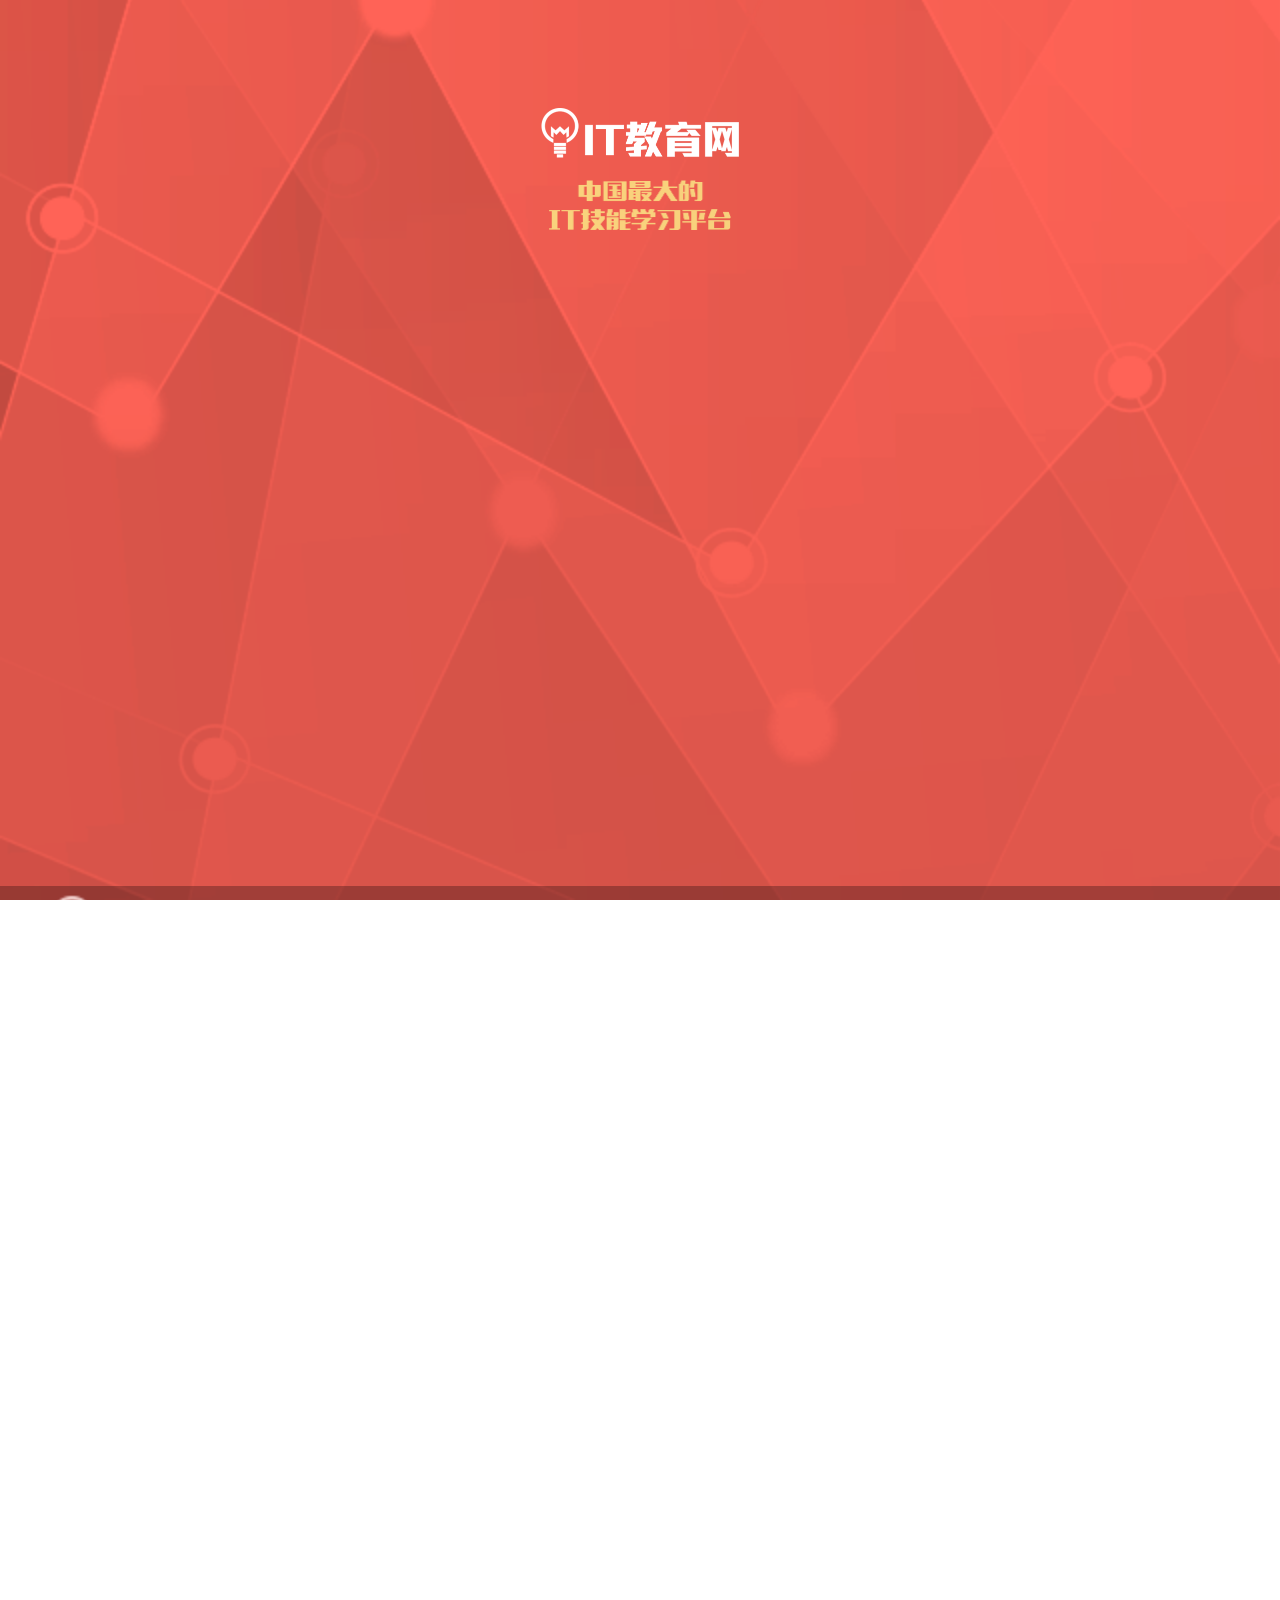
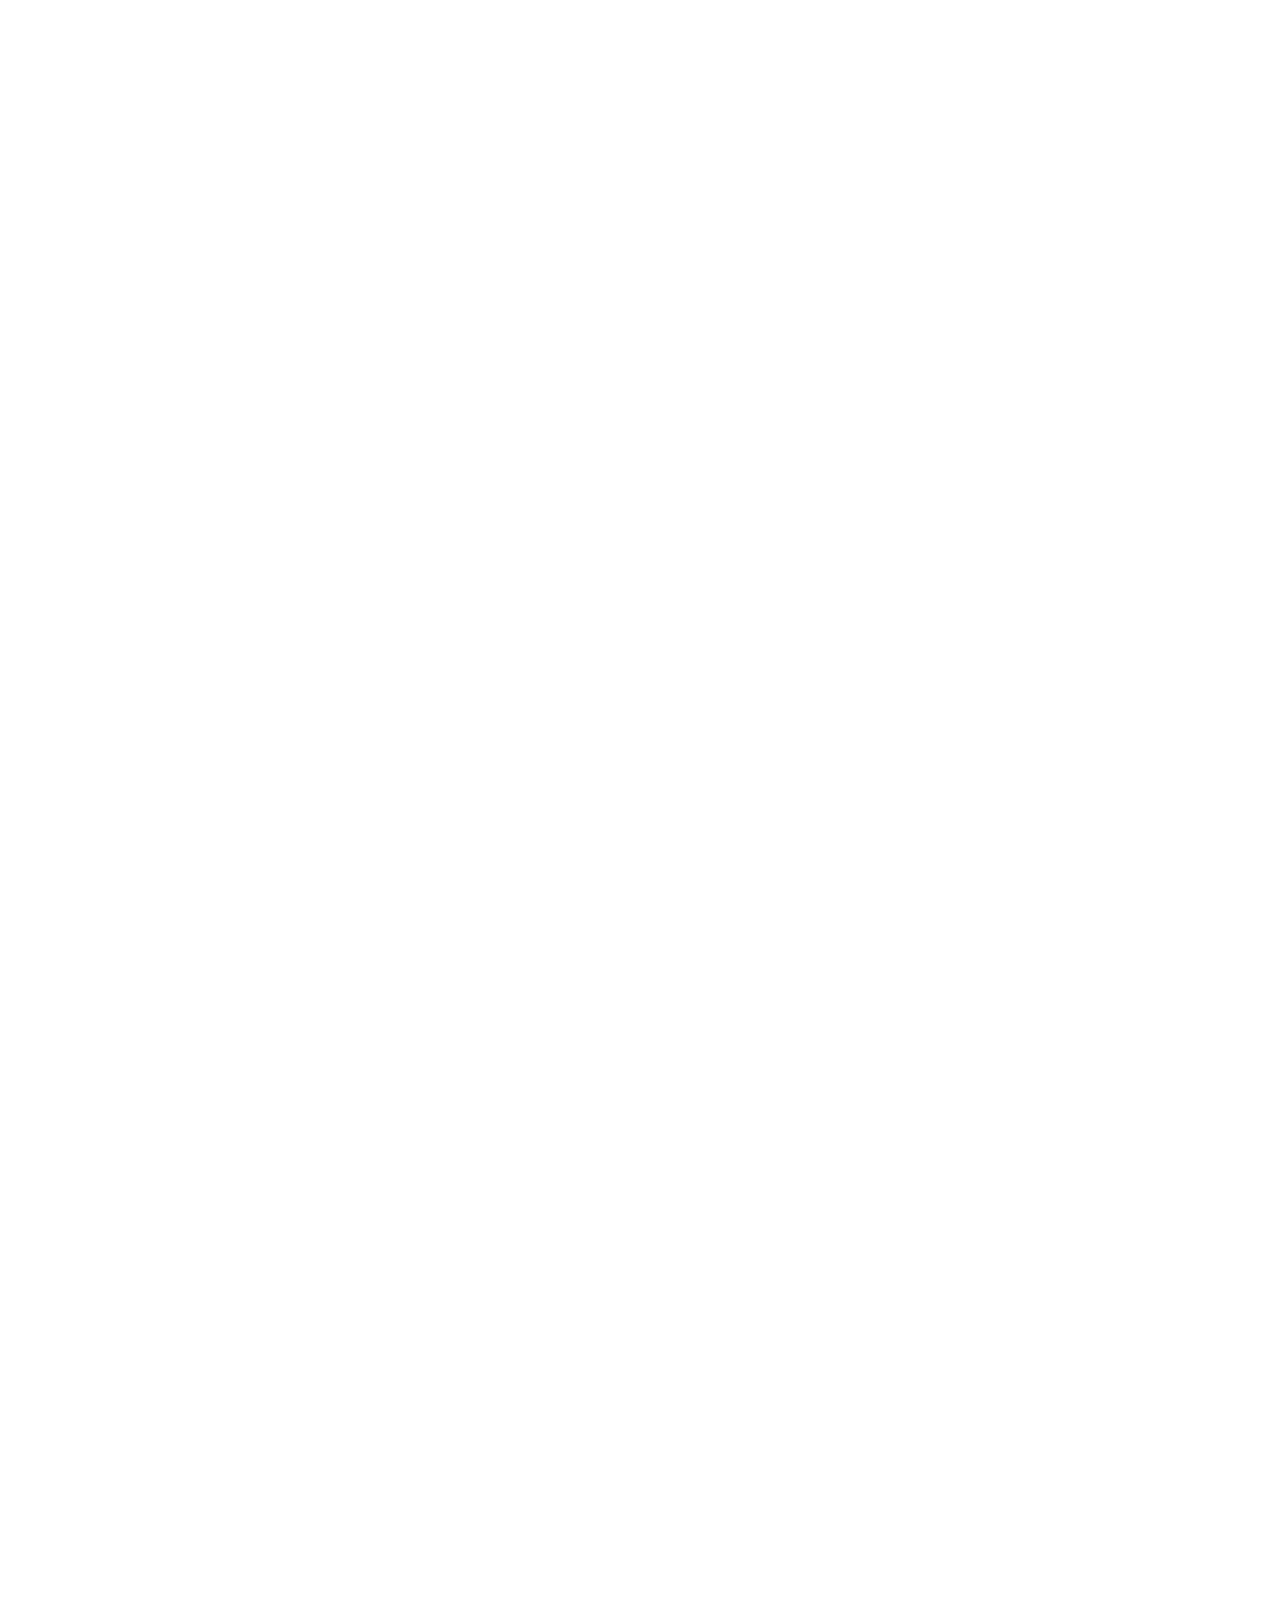
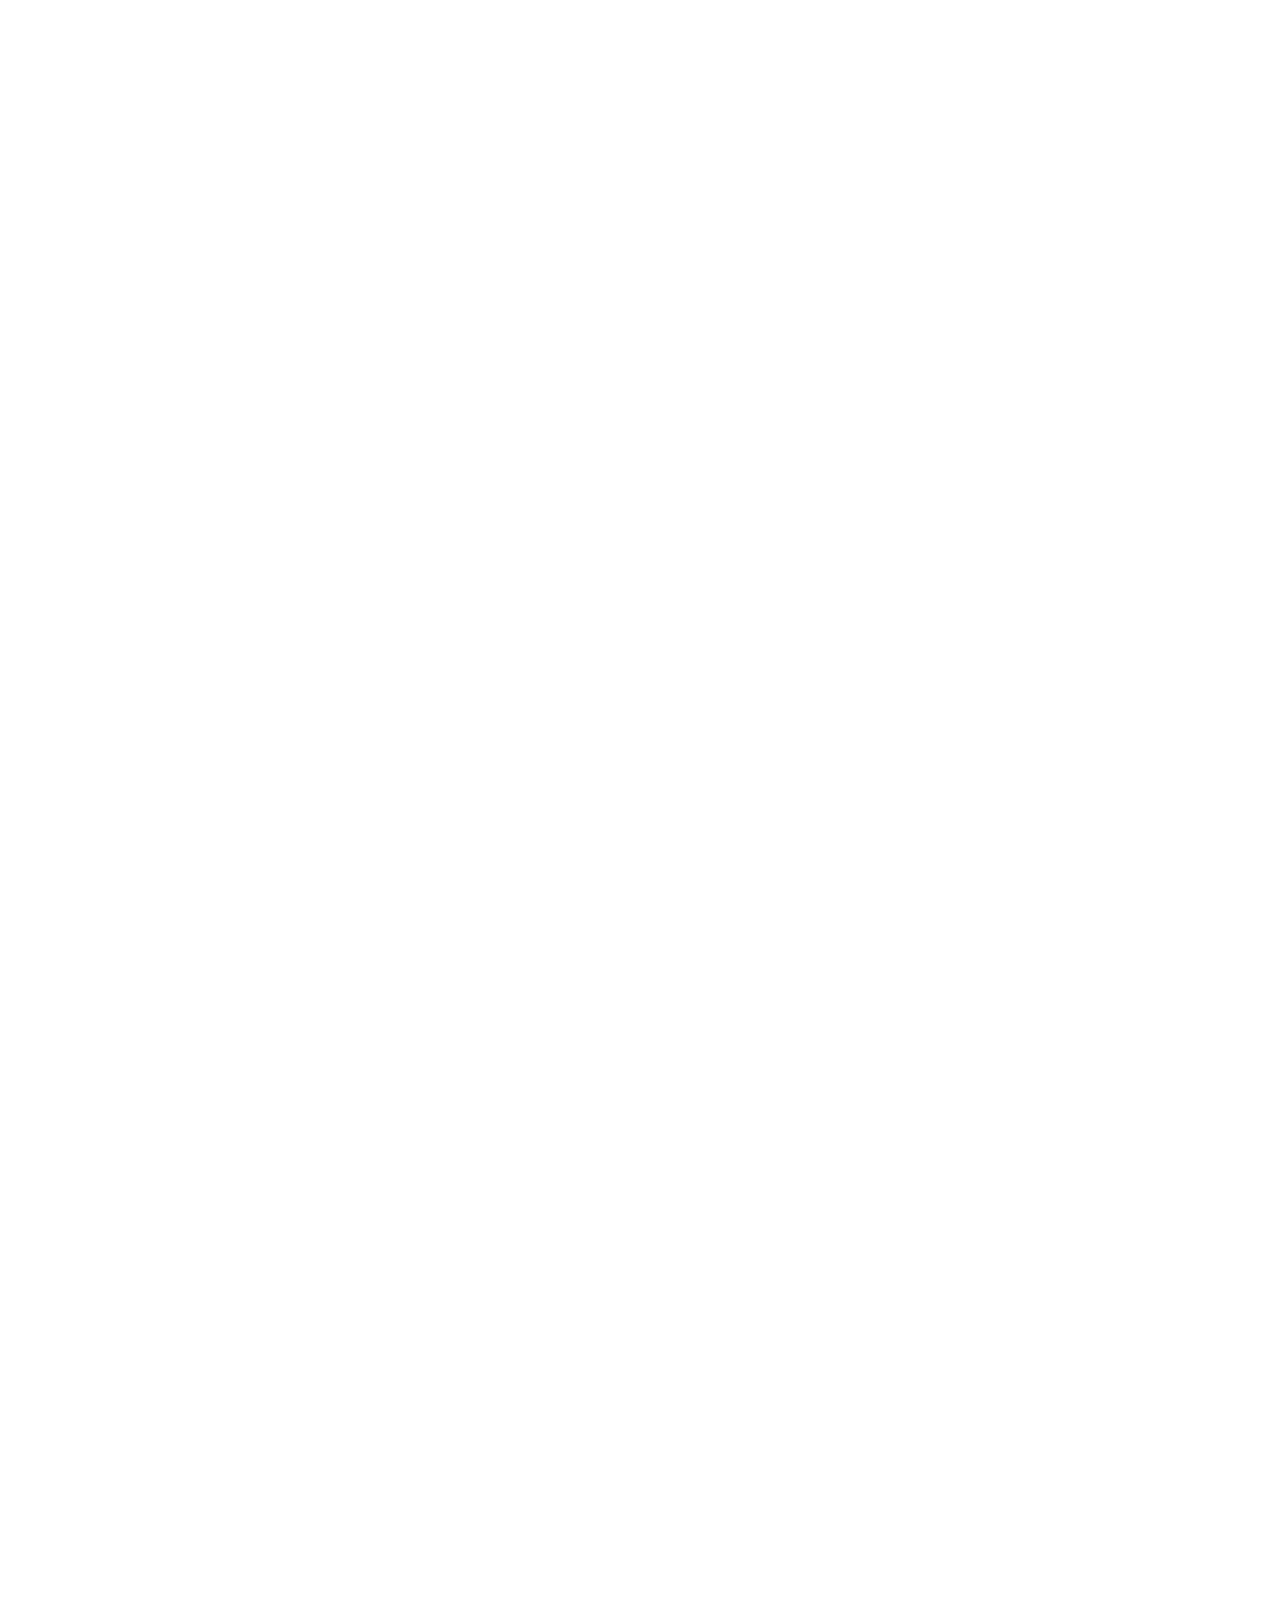
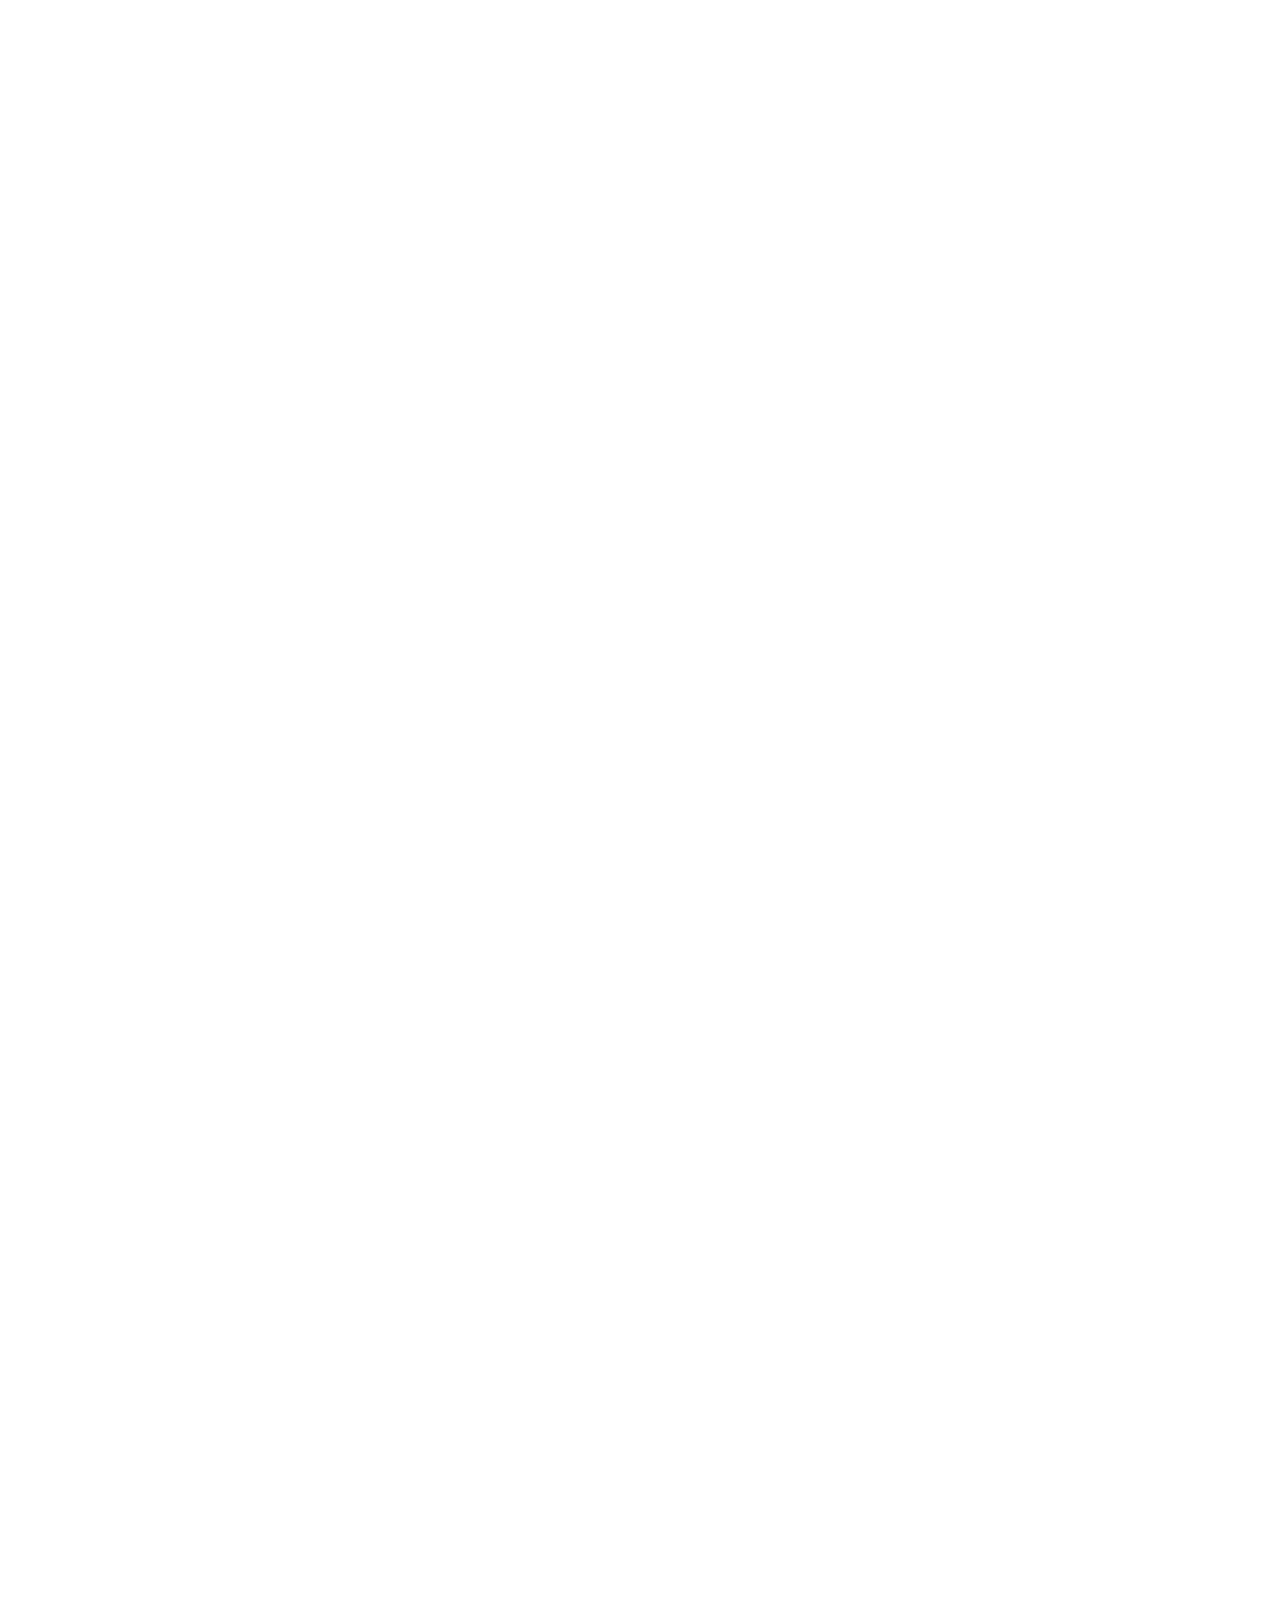
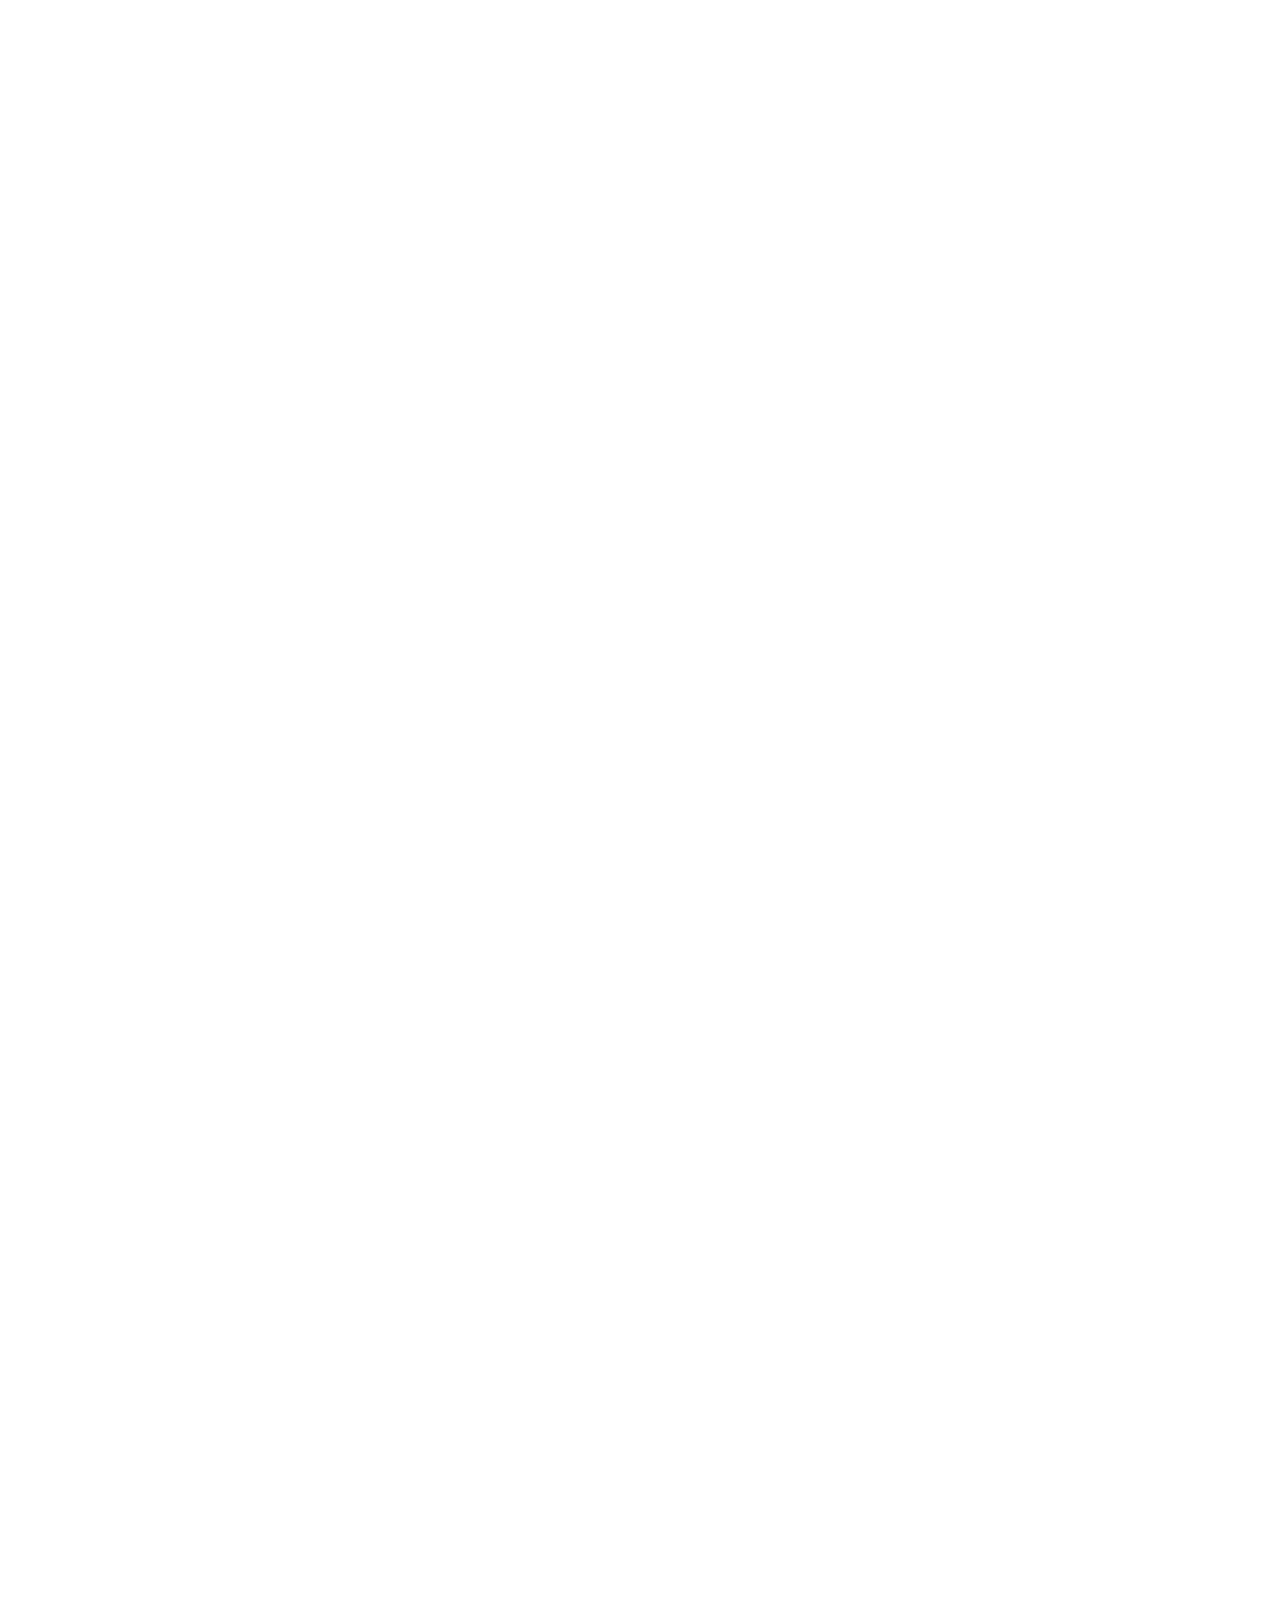
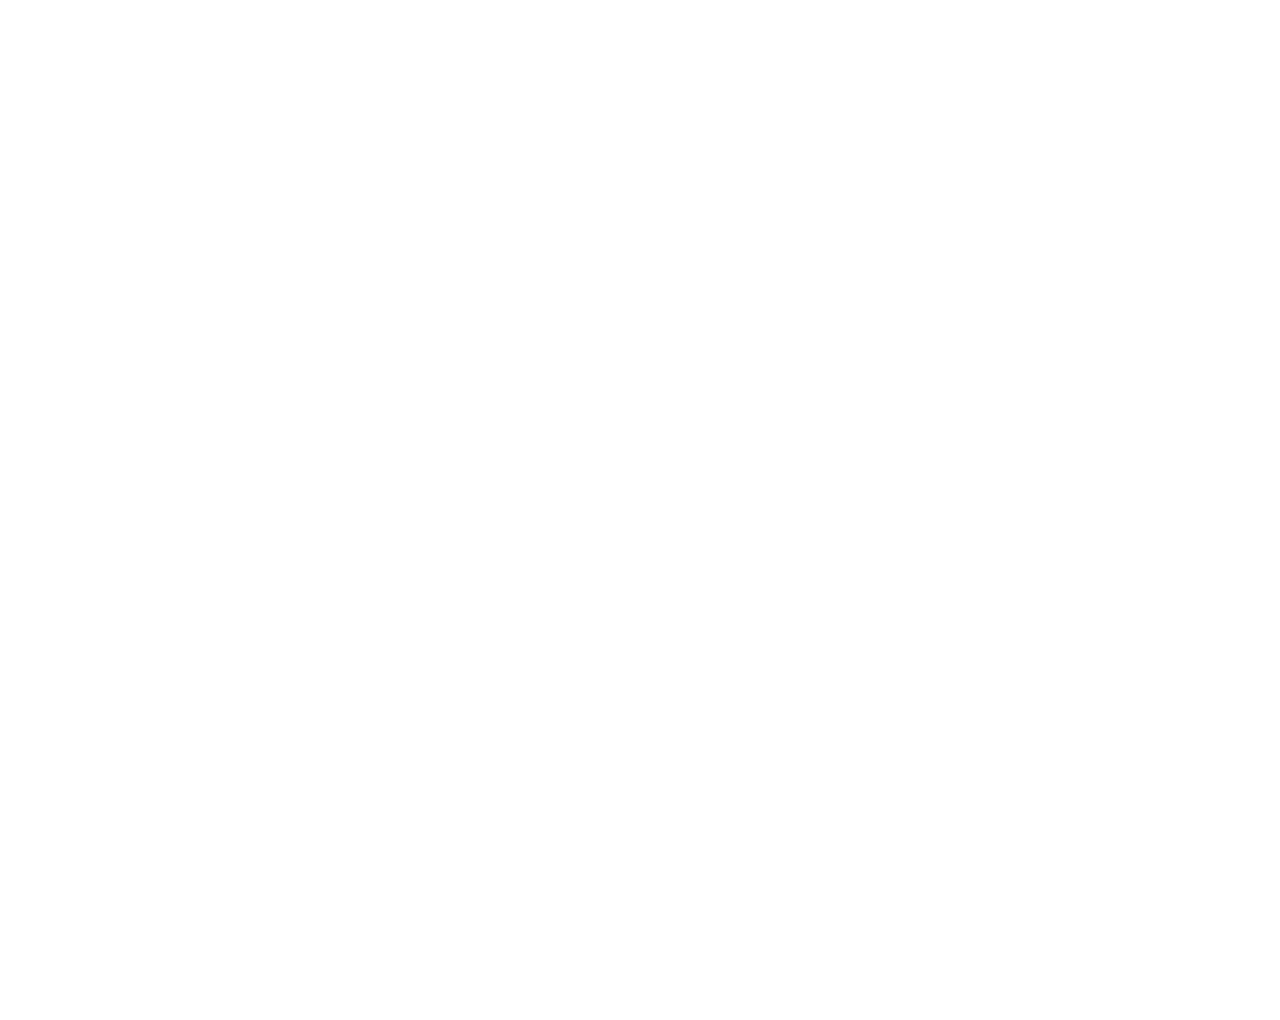
<file: index.html>
<!DOCTYPE html>
<html>
<head>
    <meta charset="UTF-8"/>
    <meta name="viewport" content="width=device-width, minimum-scale=1, maximum-scale=1">

    <title>IT教育网2015课程学习情况</title>

    <!-- 载入所有的组件资源 -->
    <script type="text/javascript" src="js/lib/jquery.js"></script>
    <script type="text/javascript" src="js/lib/jquery-ui.min.js"></script>
    <script type="text/javascript" src="js/lib/jquery.fullPage.js"></script>


    <!-- H5对象：进行内容管理 -->

    <script type="text/javascript" src="js/H5.js"></script>
    <link rel="stylesheet" type="text/css" href="css/H5.css" >

    <script type="text/javascript" src="js/H5_loading.js"></script>
    <link rel="stylesheet" type="text/css" href="css/H5_loading.css" >

    <!-- 页面逻辑的样式 -->
    <style type="text/css">

        body{
            margin: 0;
            padding: 0;
        }

        .h5_page{
            background-image: url(imgs/page_bg.png);
        }
        .h5_page_face{
            background-image: url(imgs/face_bg.png);
        }
        .h5_component_name_slogan{
            -webkit-animation:rock 2s infinite 2s;
        }
        @-webkit-keyframes rock{
            0%{ transform:rotate(0deg)}
            5%{ transform:rotate(3deg)}
            10%{ transform:rotate(-4deg)}
            15%{ transform:rotate(3deg)}
            20%{ transform:rotate(-2deg)}
            25%{ transform:rotate(1deg)}
            30%{ transform:rotate(-1deg)}
            70%{ transform:rotate(0deg)}
            100%{ transform:rotate(0deg)}
        }

        .h5_component_name_caption{
            background-image: url(imgs/page_caption_bg.png);
            width: 283px;
            height: 160px;
            text-align: center;
            line-height: 140px;
            font-size: 20px;
            color: #fff;
        }
        .h5_component_name_back{
            top: 30px;
            -webkit-animation:back 2s infinite 2s;
        }

        @-webkit-keyframes back{
            50%{ top: 20px; }
        }
    </style>

    
    <body>
    <div class="loading">

        <div class="double-bounce1"></div>
        <div class="double-bounce2"></div>

        <div id="rate">0%</div>

    </div>



    <!-- 加载 H5组件 相关资源 -->
    <script type="text/javascript">

        var res = [
            'Base','Bar','Bar_v','Point','Polyline',
            'Radar','Pie','Ring'
            ];
        var html = [];
        for(s in res){
            html.push('<script type="text/javascript" src="js/H5Component'+res[s]+'.js"><\/script>');
            html.push('<link rel="stylesheet" type="text/css" href="css/H5Component'+res[s]+'.css">');

        }
        document.write( html.join('') );
    </script>
    <!-- 主要逻辑 -->
    <script type="text/javascript">

        $(function  () {
           
            var h5 = new H5();

            h5.whenAddPage = function(){
                this.addComponent('slide_up',{
                    bg:'imgs/footer.png',
                    css:{
                        opacity:0,
                        left:0,bottom:-20,
                        width:'100%',height:'20px',zIndex:999
                    },
                    animateIn:{
                        opacity:1,bottom:'-1px'
                    },
                    animateOut:{
                        opacity:0,bottom:'-20px'
                    },
                    delay:500
                });
            }

            h5
            .addPage('face')
                .addComponent('logo',{
                    center:true,
                    width:395,
                    height:130,
                    bg:'imgs/face_logo.png',
                    css:{opacity:0},
                    animateIn:{top:100,opacity:1},
                    animateOut:{top:0,opacity:0},
                })
                .addComponent('slogan',{
                    center:true,
                    width:365,
                    height:99,
                    bg:'imgs/face_slogan.png',
                    css:{opacity:0,top:180},
                    animateIn:{left:'50%',opacity:1},
                    animateOut:{left:'0%',opacity:0},
                    delay:500
                })
                .addComponent('face_img_left',{
                    width:370,
                    height:493,
                    bg:'imgs/face_img_left.png',
                    css:{opacity:0,left:-50,bottom:-50},
                    animateIn:{opacity:1,left:0,bottom:0},
                    animateOut:{opacity:0,left:-50,bottom:-50},
                    delay:1000
                })
                .addComponent('face_img_right',{
                    width:276,
                    height:449,
                    bg:'imgs/face_img_right.png',
                    css:{opacity:0,right:-50,bottom:-50},
                    animateIn:{opacity:1,right:0,bottom:0},
                    animateOut:{opacity:0,right:-50,bottom:-50},
                    delay:1000
                })
            .addPage()
                .addComponent('caption',{text:'核心理念'})
                .addComponent('text',{
                    width:500,
                    height:30,
                    center:true,
                    text:'IT教育网=只学有用的',
                    css:{
                        opacity:0,textAlign:'center',color:'red',fontSize:'26px'
                    },
                    animateIn:{opacity:1,top:120},
                    animateOut:{opacity:0,top:240},
                })
                .addComponent('description',{
                    center:true,
                    width:481,
                    height:295,
                    bg:'imgs/description_bg.gif',
                    css:{
                        opacity:0,
                        padding:'15px 10px 10px 10px',
                        color:'#fff',
                        fontSize:'15px',
                        lineHeight:'18px',
                        textAlign:'justify',
                        top:240
                    },
                    text:'2013年，IT教育网的诞生引领中国IT职业从教育进入新时代；高质量实战课程、全新教学模式、实时互动学习，以领先优势打造行业品牌；迄今为止，IT教育网已成为中国规模最大、互动性最高的IT技能学习平台。',
                    animateIn:{opacity:1,top:190},
                    animateOut:{opacity:0,top:240},
                    delay:1000
                })
                .addComponent('people',{
                    center:true,
                    width:515,
                    height:305,
                    bg:'imgs/p1_people.png',
                    css:{
                        opacity:0,
                        bottom:0
                    },
                    animateIn:{opacity:1,bottom:40},
                    animateOut:{opacity:0,bottom:0},
                    delay:500
                })
            
            .addPage()
                .addComponent('caption',{text:'课程分布方向'})//polyline
                .addComponent('polyline',{
                    type:'polyline',
                    data:[['前端开发',.4,'#ff7676'],['移动开发',.2],['后端开发',.3,'blue'],['图像处理',.1]],
                    width:530,
                    height:300,
                    center:true,
                    css:{opacity:0,top:200},
                    animateIn:{opacity:1,top:250},
                    animateOut:{opacity:0,top:100},
                })
                .addComponent('msg',{
                    text:'前端开发课程占到40%',
                    css:{
                        opacity:0,top:160,
                        textAlign:'center',width:'100%',color:'#ff7676'
                    },
                    animateIn:{ opacity:1},
                    animateOut:{ opacity:0}
                })


            .addPage()
                .addComponent('caption',{text:'移动开发课程资源'})//pie
                .addComponent('pie',{
                    type:'pie',
                    data:[
                        ['Android' , .4  ,'#ff7676'],
                        ['IOS' , .3 ],
                        ['Cocos2d-x' , .2  ],
                        ['Unity-3D' , .1  ],
                    ],
                    css:{top:200},
                    width:300,
                    height:300,
                    center:true
                })
                .addComponent('msg',{
                    text:'移动课程 Android 占到40%',
                    css:{
                        opacity:0,bottom:120,
                        textAlign:'center',width:'100%',color:'#ff7676'
                    },
                    animateIn:{ opacity:1},
                    animateOut:{ opacity:0}
                })
            .addPage() //bar（bar_v）
                .addComponent('caption',{text:'前端开发课程'})
                .addComponent('bar',
                            {
                                type : 'bar',
                                
                                width : 530,
                                height : 600,
                                data:[
                                    ['Javascript' , .4  ,'#ff7676'],
                                    ['HTML/CSS' , .2  ],
                                    ['CSS3' , .1 ],
                                    ['HTML5' , .2  ],
                                    ['jQuery' , .35 ],
                                    ['Bootstrap' , .05 ],
                                    ['AngularJs' , .09  ]
                                ],
                                css : {
                                    top:100,
                                    opacity:0
                                },
                                animateIn:{
                                    opacity:1,
                                    top:200,
                                },
                                animateOut:{
                                    opacity:0,
                                    top:100,
                                },
                                center : true,
                            }
                )
                .addComponent('msg',{
                    text:'前端课程 Javascript 占到40%',
                    css:{
                        opacity:0,bottom:120,
                        textAlign:'center',width:'100%',color:'#ff7676'
                    },
                    animateIn:{ opacity:1},
                    animateOut:{ opacity:0}
                })

                .addPage() //（bar_v）
                .addComponent('caption',{text:'前端开发课程'})
                .addComponent('bar',
                            {
                                type : 'bar_v',
                                width : 530,
                                height : 400,
                                data:[
                                    ['Js' , .4  ,'#ff7676'],
                                    ['CSS3' , .1 ],
                                    ['HTML5' , .2  ],
                                    ['PHP' , .05  ],
                                    ['jQuery' , .35 ]
                                ],
                                css : {
                                    top:220,
                                    opacity:0
                                },
                                animateIn:{
                                    opacity:1,
                                    top:200,
                                },
                                animateOut:{
                                    opacity:0,
                                    top:220,
                                },
                                center : true
                            }
                )
                .addComponent('msg',{
                    text:'前端课程 Javascript 占到40%',
                    css:{
                        opacity:0,top:180,
                        textAlign:'center',width:'100%',color:'#ff7676'
                    },
                    animateIn:{ opacity:1},
                    animateOut:{ opacity:0}
                })

            .addPage()
                .addComponent('caption',{text:'后端开发课程'})//radar

                .addComponent('radar',{
                    type : 'radar',
                    width : 400,
                    height : 400,
                    data:[
                        ['Js' , .9  ,'#ff7676'],
                        ['CSS3' , .8 ],
                        ['HTML5' , .7  ],
                        ['PHP' , .6  ],
                        ['jQuery' , .5 ]
                    ],
                    css : {
                        top:100,
                        opacity:0
                    },
                    animateIn:{
                        opacity:1,
                        top:200,
                    },
                    animateOut:{
                        opacity:0,
                        top:100,
                    },
                    center : true,
                })
            .addPage()
                .addComponent('caption',{text:'课程报名人数过万'})//ring
                .addComponent('ring-all',{
                    type : 'ring',center : true,
                    width : 300,height : 300,
                    data:[['总课程' , .7  ,'#ff7676']],
                    css : { top:120,opacity:0 ,fontSize:'30px'},
                    animateIn: { opacity:1},
                    animateOut:{ opacity:0},
                })
               .addComponent('msg',{
                    text:'不同课程报名人数超过一万占比',
                    css:{
                        opacity:0,top:300,
                        textAlign:'center',width:'100%',color:'#ff7676'
                    },
                    animateIn:{ opacity:1},
                    animateOut:{ opacity:0},
                    delay:1800,
                })
                .addComponent('ring-1',{
                    type : 'ring',center : true,
                    width : 140,height : 140,
                    data:[['前端开发' , .4  ,'darkorange']],
                    css : { left:30,bottom:110,opacity:0,fontSize:'12px' },
                    animateIn: { opacity:1},
                    animateOut:{ opacity:0},
                })
                .addComponent('ring-2',{
                    type : 'ring',
                    width : 140,height : 140,
                    data:[['后端开发' , .3  ,'darkorange']],
                    css : { left:30,bottom:110,opacity:0,fontSize:'12px' },
                    animateIn: { opacity:1},
                    animateOut:{ opacity:0},
                })
                .addComponent('ring-3',{
                    type : 'ring',
                    width : 140,height : 140,
                    data:[['移动开发' , .2  ,'darkorange']],
                    css : { right:30,bottom:110,opacity:0,fontSize:'12px' },
                    animateIn: { opacity:1},
                    animateOut:{ opacity:0},
                })
                .addComponent('ring-3',{
                    type : 'ring',
                    width : 140,height : 140,
                    data:[['数据处理' , .1  ,'darkorange']],
                    css : { left:70,bottom:40,opacity:0,fontSize:'12px' },
                    animateIn: { opacity:1},
                    animateOut:{ opacity:0},
                })
                .addComponent('ring-3',{
                    type : 'ring',
                    width : 140,height : 140,
                    data:[['图像处理' , .1  ,'darkorange']],
                    css : { right:70,bottom:40,opacity:0,fontSize:'12px' },
                    animateIn: { opacity:1},
                    animateOut:{ opacity:0},
                })

          .addPage()
                .addComponent('caption',{text:'课程难度分布'})//point
                .addComponent('point',{
                type : 'point',
                width : 300,
                height : 300,
                data:[
                    ['中级' , .4  ,'#ff7676'],
                    ['初级' , .2  ,'#ffa3a4', 0 ,'-60%'],
                    ['高级' , .3  ,'#99c1ff', '50%' ,'-120%']
                ],
                css : {
                    bottom:'20%'
                },
                center : true,
            })

            .addPage('tail')
                .addComponent('logo',{
                    center:true,
                    width:359,
                    height:129,
                    bg:'imgs/tail_logo.png',
                    css:{top:240,opacity:0},
                    animateIn:{opacity:1,top:210},
                    animateOut:{opacity:0,top:240},
                })
                .addComponent('slogan',{
                    center:true,
                    width:314,
                    height:46,
                    bg:'imgs/tail_slogan.png',
                    css:{top:280,opacity:0},
                    animateIn:{opacity:1,left:'50%'},
                    animateOut:{opacity:0,left:'0%'},
                    delay:500
                })
                .addComponent('share',{
                    width:128,
                    height:120,
                    bg:'imgs/tail_share.png',
                    css:{opacity:0,top:110,right:110},
                    animateIn:{opacity:1,top:10,right:10},
                    animateOut:{opacity:0,top:110,right:110},
                    delay:1000 
                })
                .addComponent('back',{
                    width:52,
                    height:50,
                    bg:'imgs/tail_back.png',
                    center:true,
                    onclick : function(){
                         $.fn.fullpage.moveTo( 1 )
                    }
                })

            .loader( [ 'imgs/tail_back.png','imgs/tail_share.png','imgs/tail_slogan.png' ] );

        });
    </script>

    </body>
</html>
</file>
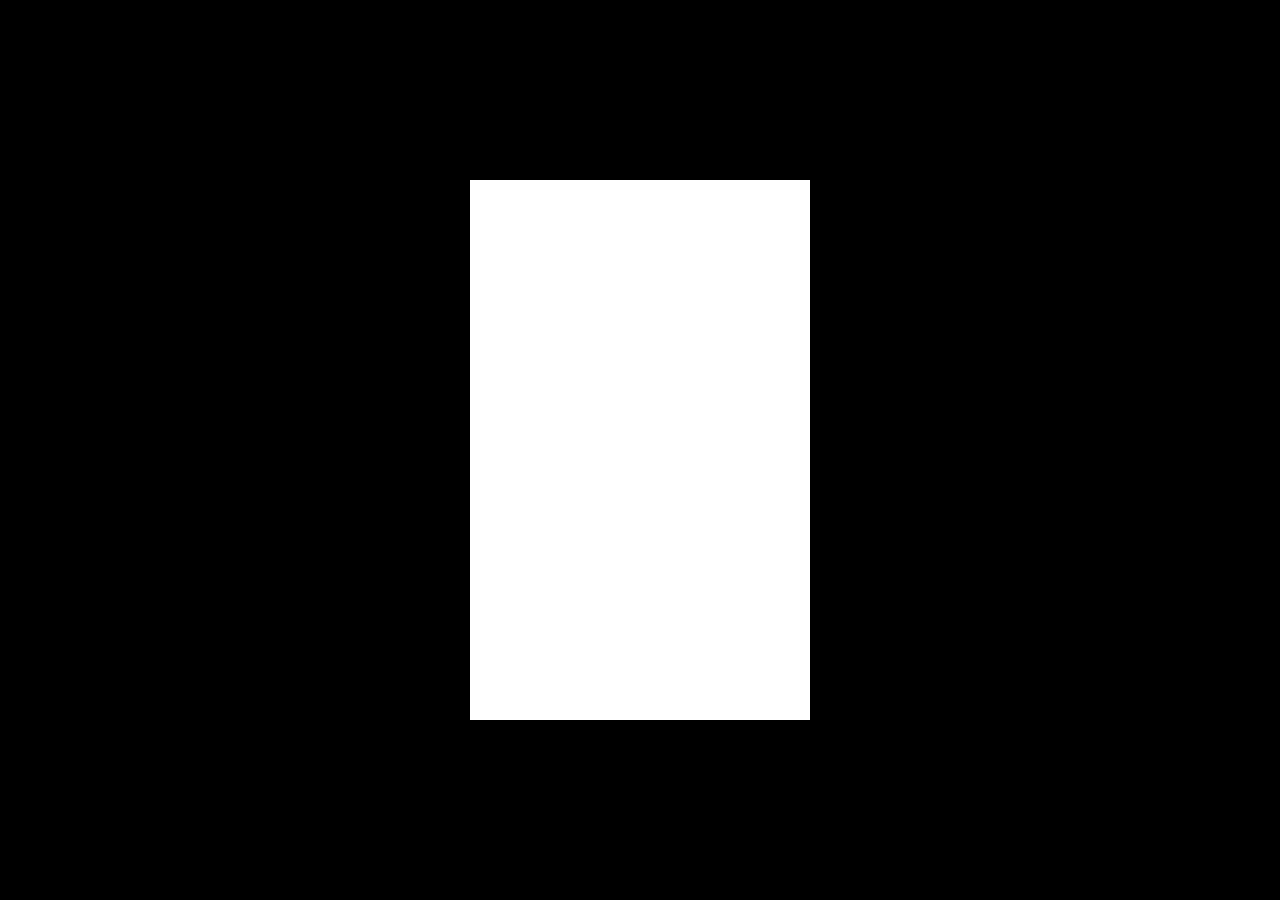
<file: test/test-H5ComponentBar.html>
<!DOCTYPE html>
<html>
<head>
    <meta charset="UTF-8"/>
    <meta name="viewport" content="width=device-width, minimum-scale=1, maximum-scale=1">

    <title>IT教育网2015课程学习情况</title>

    <style type="text/css">
        body{
            margin: 0;
            padding: 0;
            background-color: #000;
            font-size: 12px;
        }

        .iphone{
            width: 340px;
            height: 540px;
            background-color: #fff;
            position: absolute;
            left: 50%;
            top: 50%;
            margin: -270px 0 0 -170px;
        }
    </style>

    <script type="text/javascript" src="../js/lib/jquery.js"></script>
    <script type="text/javascript" src="../js/H5ComponentBase.js"></script>
    <link rel="stylesheet" type="text/css" href="../css/H5ComponentBase.css">

    <!-- 引入柱图的资源 -->
    <script type="text/javascript" src="../js/H5ComponentBar.js"></script>
    <link rel="stylesheet" type="text/css" href="../css/H5ComponentBar.css">

    <body>
        <!-- 用于开发测试 H5ComponentBar 对象（柱图组件） -->
        <div class="iphone">

        </div>

        <script type="text/javascript">
			var cfg = {
			    type : 'bar',

				width : 530,
				height : 600,
				data : [
				    ['JavaScript',.4,'#ff7676'],
					['HTML/CSS',.2],
					['CSS3',.3],
					['HTML5',.1],
					['jQuery',.2],
					['Bootstrap',.05],
					['AngularJs',.09]
				],
				css : {
				    top:100,
					opacity:0
				},
				animateIn:{
                    opacity:1,
                    top:200,
                },
                animateOut:{
                    opacity:0,
                    top:100,
                },
				center:true,
			}
			var h5 = new H5ComponentBar('myBar',cfg);
			$('.iphone').append(h5);
			var leave = true;
			$('body').click(function(){
			    leave = !leave;
			    $('.h5_component').trigger( leave ? 'onLeave' : 'onLoad');
			    
			});

        </script>

    </body>

</html>
</file>
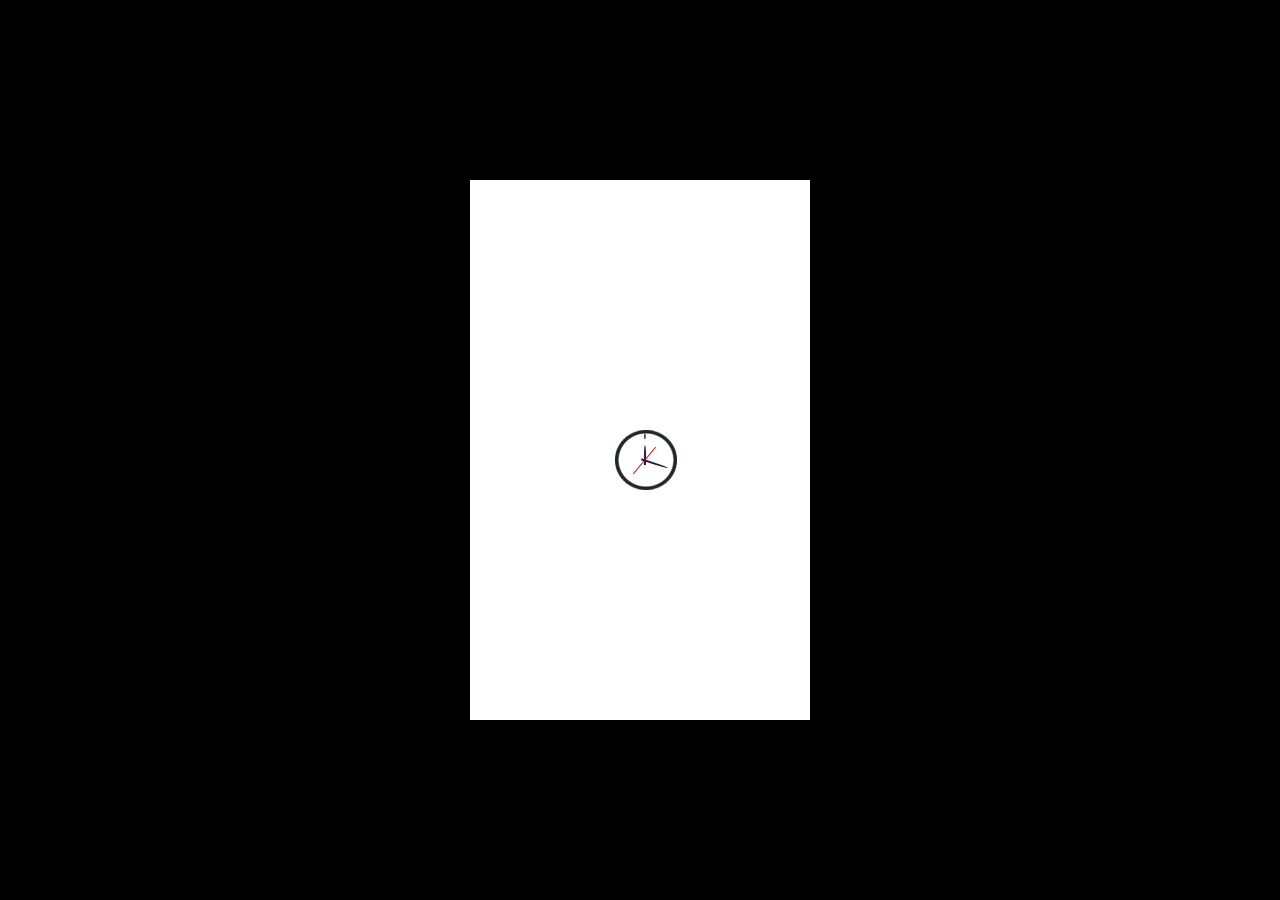
<file: test/test-H5ComponentClock.html>
<!DOCTYPE html>
<html>
<head>
    <meta charset="UTF-8"/>
    <meta name="viewport" content="width=device-width, minimum-scale=1, maximum-scale=1">

    <title>IT教育网2015课程学习情况</title>

    <style type="text/css">
        body{
            margin: 0;
            padding: 0;
            background-color: #000;
            font-size: 12px;
        }

        .iphone{
            width: 340px;
            height: 540px;
            background-color: #fff;
            position: absolute;
            left: 50%;
            top: 50%;
            margin: -270px 0 0 -170px;
        }
    </style>

    <script type="text/javascript" src="../js/lib/jquery.js"></script>
    <script type="text/javascript" src="../js/H5ComponentBase.js"></script>
    <link rel="stylesheet" type="text/css" href="../css/H5ComponentBase.css">


    <!-- 引入饼图的资源 -->
    <script type="text/javascript" src="../js/H5ComponentClock.js"></script>
    <link rel="stylesheet" type="text/css" href="../css/H5ComponentClock.css">

    <body>
        <!-- 用于开发测试 H5ComponentClock 对象（时钟组件） -->
        <div class="iphone">

        </div>

        <script type="text/javascript">

            var cfg = {
                type : 'clock',
                
                width : 400,
                height : 400,

               
                css : {
                    top:100,
                    opacity:0
                },
                animateIn:{
                    opacity:1,
                    top:200,
                },
                animateOut:{
                    opacity:0,
                    top:100,
                },
                center : true,
            }

            var h5 = new H5ComponentClock( 'myBarComponent', cfg );
            $('.iphone').append(h5);


            var leave = true;
            $('body').click(function (){
                leave = !leave;
                $('.h5_component').trigger( leave ? 'onLeave' : 'onLoad' )
            }).click();

        </script>

    </body>

</html>
</file>
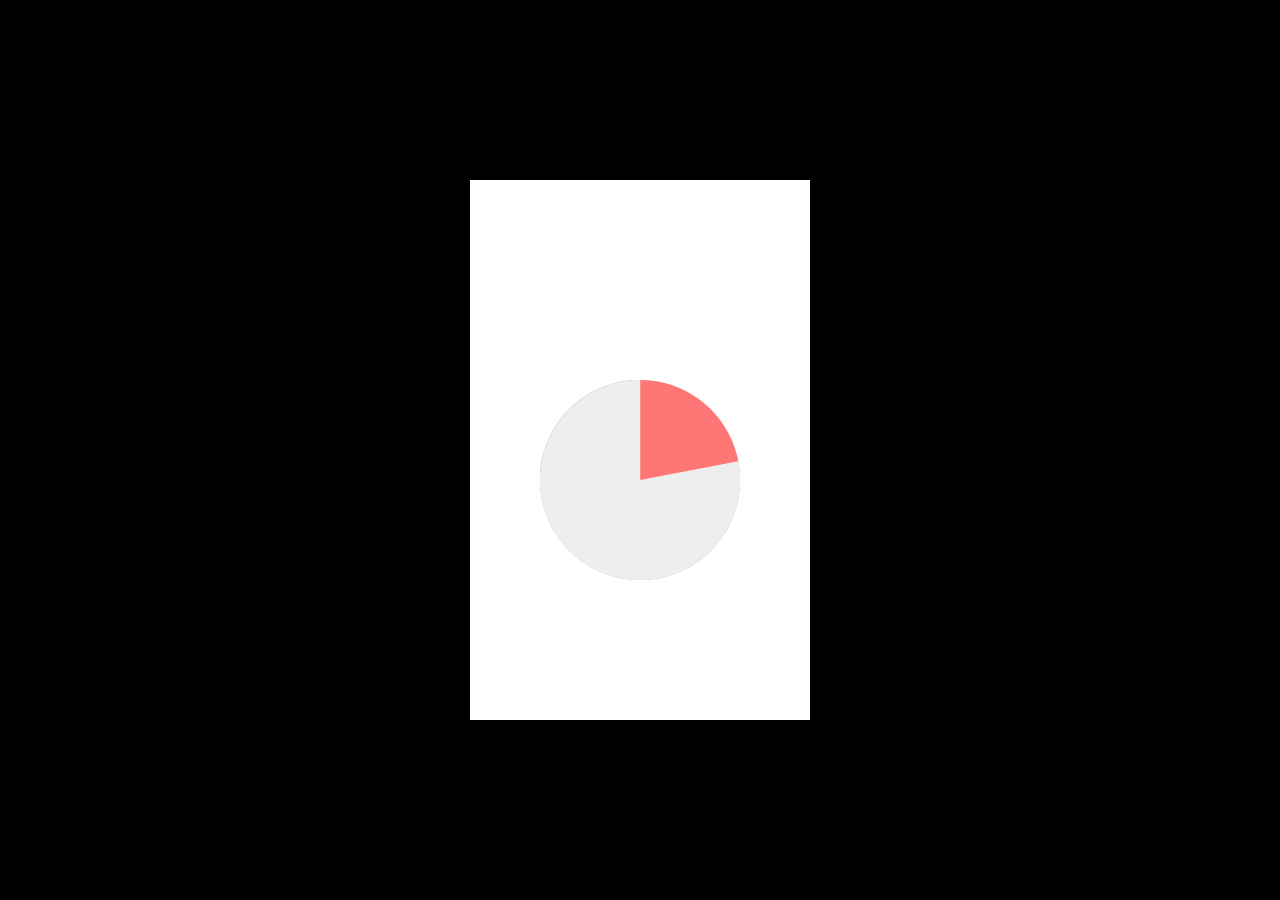
<file: test/test-H5ComponentPie.html>
<!DOCTYPE html>
<html>
<head>
    <meta charset="UTF-8"/>
    <meta name="viewport" content="width=device-width, minimum-scale=1, maximum-scale=1">

    <title>IT教育网2015课程学习情况</title>

    <style type="text/css">
        body{
            margin: 0;
            padding: 0;
            background-color: #000;
            font-size: 12px;
        }

        .iphone{
            width: 340px;
            height: 540px;
            background-color: #fff;
            position: absolute;
            left: 50%;
            top: 50%;
            margin: -270px 0 0 -170px;
        }
    </style>

    <script type="text/javascript" src="../js/lib/jquery.js"></script>
    <script type="text/javascript" src="../js/H5ComponentBase.js"></script>
    <link rel="stylesheet" type="text/css" href="../css/H5ComponentBase.css">


    <!-- 引入饼图的资源 -->
    <script type="text/javascript" src="../js/H5ComponentPie.js"></script>
    <link rel="stylesheet" type="text/css" href="../css/H5ComponentPie.css">

    <body>
        <!-- 用于开发测试 H5ComponentPie 对象（饼图组件） -->
        <div class="iphone">

        </div>

        <script type="text/javascript">

            var cfg = {
                type : 'pie',
                
                width : 400,
                height : 400,

                data:[
                    ['Js' , .7  ,'#ff7676'],
                    ['CSS3' , .05 ],
                    ['HTML5' , .05  ],
                    ['PHP' , .05  ],
                    ['jQuery' , .15 ]
                ],
                css : {
                    top:100,
                    opacity:0
                },
                animateIn:{
                    opacity:1,
                    top:200,
                },
                animateOut:{
                    opacity:0,
                    top:100,
                },
                center : true,
            }

            var h5 = new H5ComponentPie( 'myBarComponent', cfg );
            $('.iphone').append(h5);


            var leave = true;
            $('body').click(function (){
                leave = !leave;
                $('.h5_component').trigger( leave ? 'onLeave' : 'onLoad' )
            }).click();

        </script>

    </body>

</html>
</file>
<file: css/H5.css>
/* H5对象的全局样式 */
.h5{
    height: 100%;
}
.h5_page{
    position: relative;
    width: 100%;
    height: 100%;
    background-color: #ddd;
    background-size: 100%;
    background-repeat: no-repeat;
}
</file>
<file: css/H5_loading.css>
/*loading动画样式*/
body{

    position: fixed;
    width: 100%;
    height: 100%;
}

.loading{
    width: 60px;
    height: 60px;
    position: relative;
    margin: -30px auto;
    top: 50%;
}
.loading #rate{
    font-size: 9px;
    width: 100%;
    text-align: center;
    height: 20px;
    line-height: 20px;
    color: #0062e0;
    position: absolute;
    top: 100%;
}
.double-bounce1,.double-bounce2{
    width: 100%;
    height: 100%;
    border-radius: 50%;
    background-color: #0062e0;
    left: 0;
    top: 0;
    position: absolute;
    opacity: .6;
}

.double-bounce1 {
    -webkit-animation:bounce 2s infinite ease-in-out 0s;
}
.double-bounce2 {
    -webkit-animation:bounce2 2s infinite ease-in-out 0s;
}

@-webkit-keyframes bounce{
    0%, 100%{
        transform:scale(0);
    }
    50%{
        transform:scale(1);
    }
}
@-webkit-keyframes bounce2{
    0%, 100%{
        transform:scale(1);
    }
    50%{
        transform:scale(0);
    }
}
</file>
<file: css/H5ComponentBase.css>
/* 基本图文组件样式 */
.h5_component{
    background-size: 100%;
    background-repeat: no-repeat;
    position: absolute;
}
</file>
<file: css/H5ComponentBar.css>
/* 柱状组件样式 */
.h5_component_bar{
}

.h5_component_bar .line{
    height: 15px;
    font-size: 12px;
    line-height: 15px;
    margin-bottom: 15px;
}

.h5_component_bar .name{
    width: 60px;
    float: left;
    color: #000;
    text-align: center;
}

.h5_component_bar .rate{
    height: 15px;
    margin-left: 5px;
    float: left;
    position: relative;
}
.h5_component_bar .rate .bg{
    background-color: #99c0ff;
    width: 0%;
    height: 100%;
    position: absolute;
    left: 0;
    top: 0;
    border-radius: 3px;
}

.h5_component_bar .per{
    width: 20px;
    color: #99c0ff;
    margin-left: 5px;
    float: left;
    -webkit-opacity:0;
}

.h5_component_bar_load .rate .bg{
    -webkit-transition:all 1s .5s;
    width: 100%;
}


.h5_component_bar_leave .rate .bg{
    width: 0%;
}


.h5_component_bar_load .per{
    -webkit-transition:all 1s 1.5s;
    -webkit-opacity:1;
}
.h5_component_bar_leave .per{
    -webkit-opacity:0;
}
</file>
<file: css/H5ComponentClock.css>
/* 时钟组件样式 */

.h5_component_clock{}

.h5_component_clock .frame{
	top:50px;
	left:50%;
	margin-left:-25px;
	width:62px;
	height:60px;
	background-image:url(../imgs/style-pad-coi140917145322.png);
	background-position:-33px -322px;
	position:absolute;
}

.h5_component_clock .h-line, .h5_component_clock .m-line, .h5_component_clock .s-line{
	display:block;
	height:2px;
	width:20px;
	background-color:#301639;
	border-radius:0 100% 100% 0;
	transform-origin:20% 50%;
	-webkit-transform-origin:20% 50%;
	position:absolute;
	top:50%;
	left:50%;
	margin-left:-5px
}
.h5_component_clock .h-line{
	transform:rotate(-90deg);
	-webkit-transform:rotate(-90deg)
}
.h5_component_clock .m-line{
	width:28px;
	transform:rotate(18deg);
	-webkit-transform:rotate(18deg)
}
.h5_component_clock .s-line{
	width:35px;
	background-color:#d81e1e;
	border-radius:0;
	margin-left:-19px;
	transform:rotate(130deg);
	-webkit-transform:rotate(130deg);
	transform-origin:50% 50%;
	-webkit-transform-origin:50% 50%;
	height:1px
}

.h5_component_clock_load .frame{
	animation:frame 1.5s linear;
	-webkit-animation:frame 1.5s linear;
}
@-webkit-keyframes frame{
	0%{opacity:0}
	100%{opacity:1}
}

.h5_component_clock_load .h-line{
	animation:h-line .8s linear 1s;-webkit-animation:h-line .8s linear 1s
}
@keyframes h-line{0%{transform:rotate(-90deg);-webkit-transform:rotate(-90deg)}
100%{transform:rotate(270deg);-webkit-transform:rotate(270deg)}}
@-webkit-keyframes h-line{0%{transform:rotate(-90deg);-webkit-transform:rotate(-90deg)}
100%{transform:rotate(270deg);-webkit-transform:rotate(270deg)}}

.h5_component_clock_load .active .m-line{animation:m-line .5s linear 1s;-webkit-animation:m-line .5s linear 1s}
@keyframes m-line{0%{transform:rotate(18deg);-webkit-transform:rotate(18deg)}
100%{transform:rotate(378deg);-webkit-transform:rotate(378deg)}}
@-webkit-keyframes m-line{0%{transform:rotate(18deg);-webkit-transform:rotate(18deg)}
100%{transform:rotate(378deg);-webkit-transform:rotate(378deg)}}

.h5_component_clock_load .s-line{animation:s-line .2s linear 1s;-webkit-animation:s-line .2s linear 1s}
@keyframes s-line{0%{transform:rotate(130deg);-webkit-transform:rotate(130deg)}
100%{transform:rotate(490deg);-webkit-transform:rotate(490deg)}}
@-webkit-keyframes s-line{0%{transform:rotate(130deg);-webkit-transform:rotate(130deg)}
100%{transform:rotate(490deg);-webkit-transform:rotate(490deg)}}
</file>
<file: css/H5ComponentPie.css>
/* 饼图组件样式 */
.h5_component_pie{
}

.h5_component_pie canvas{
    position: absolute;
    left: 0;
    top: 0; /* 用canvas做动画，会进行分层，要用到  z-index */
    width: 100%;
    height: 100%;
}

.h5_component_pie .text{
    position: absolute;
    z-index: 99;
    font-size: 12px;
    text-align: center;
    height: 24px;
    transition:all 10s;
}
</file>
